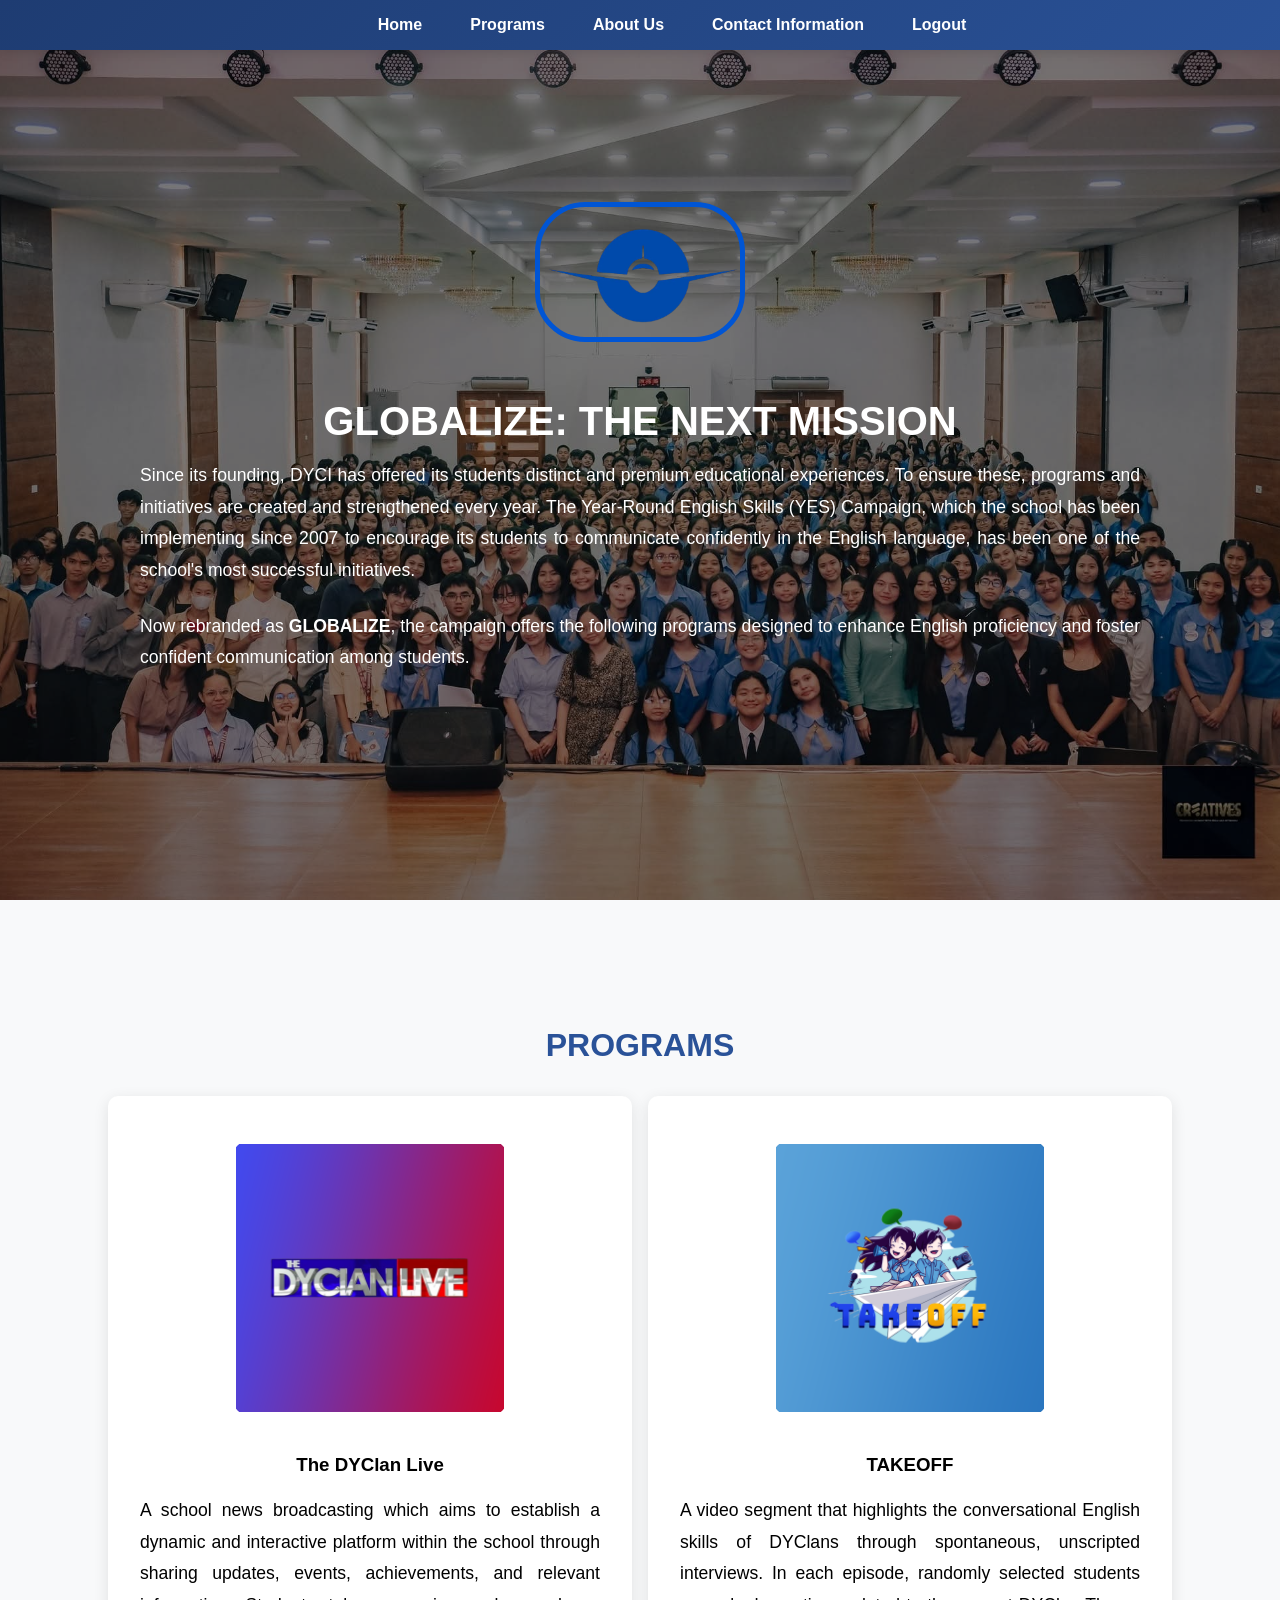
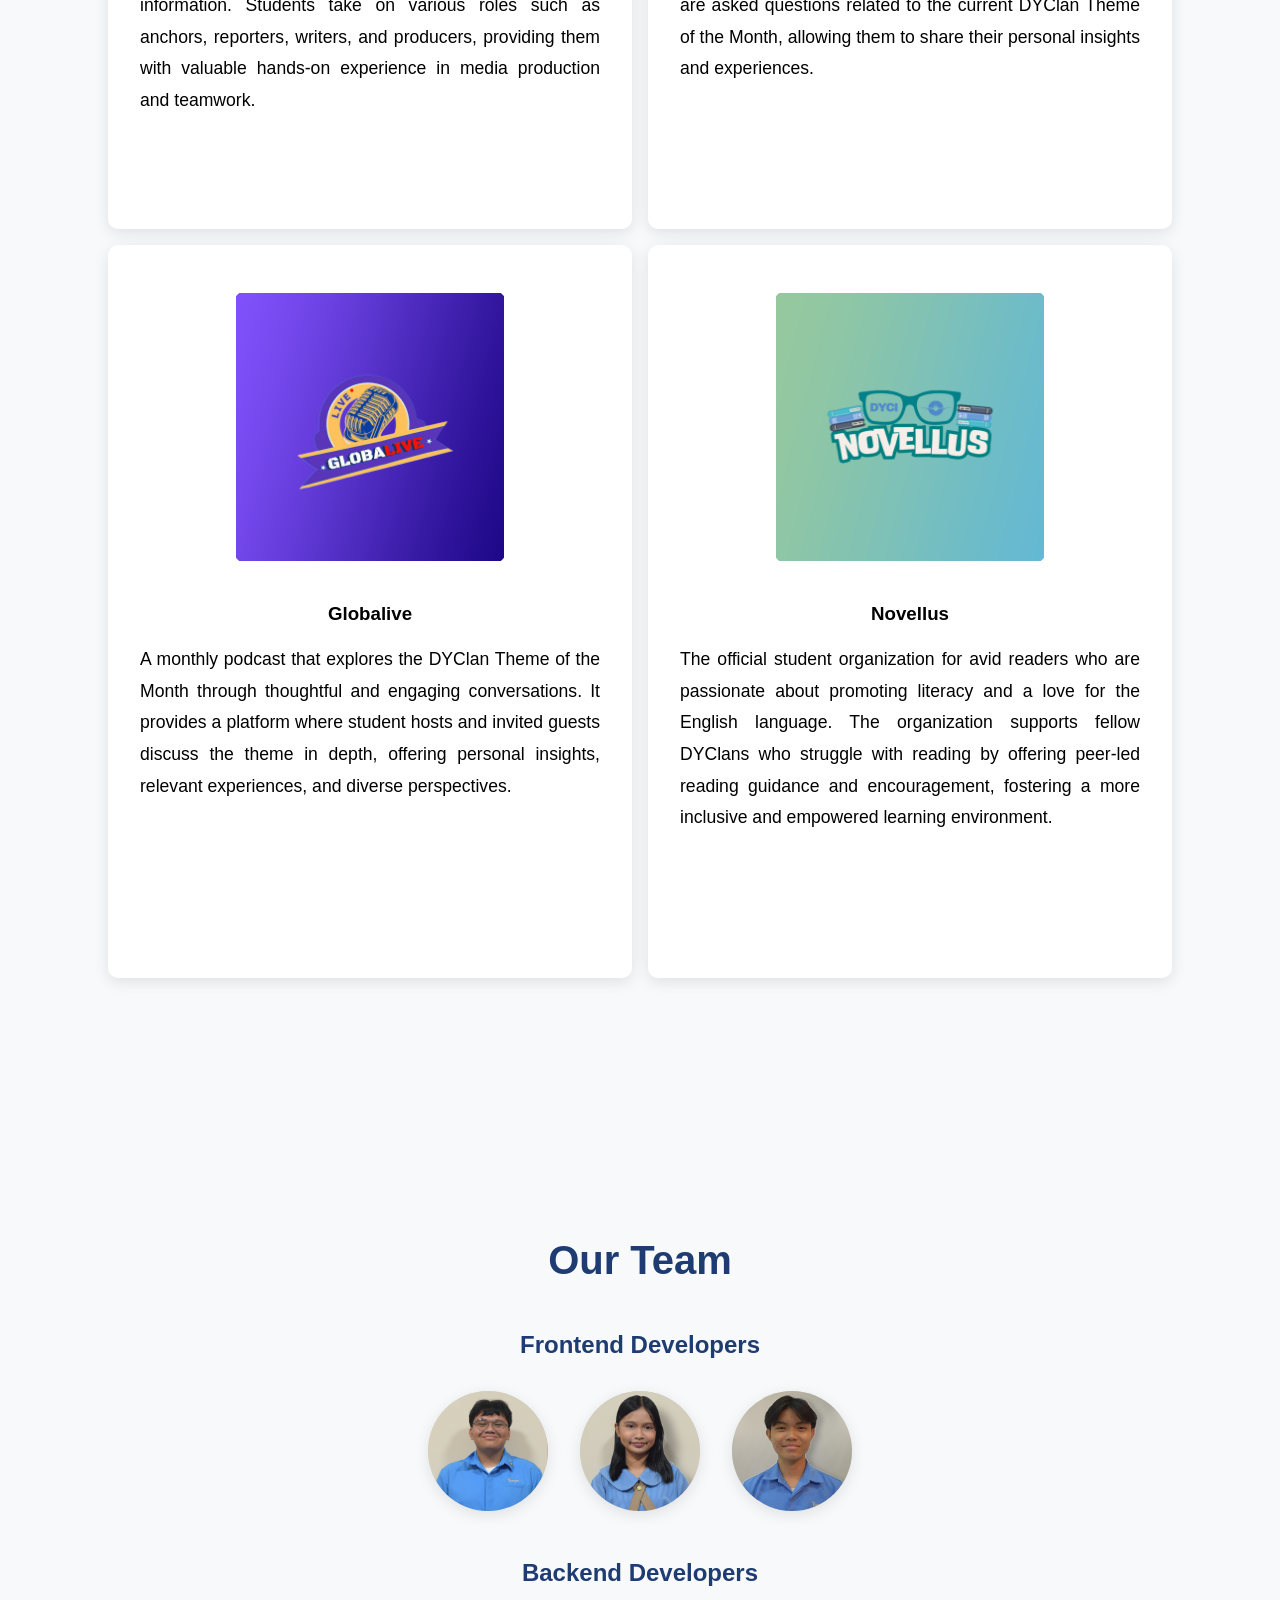
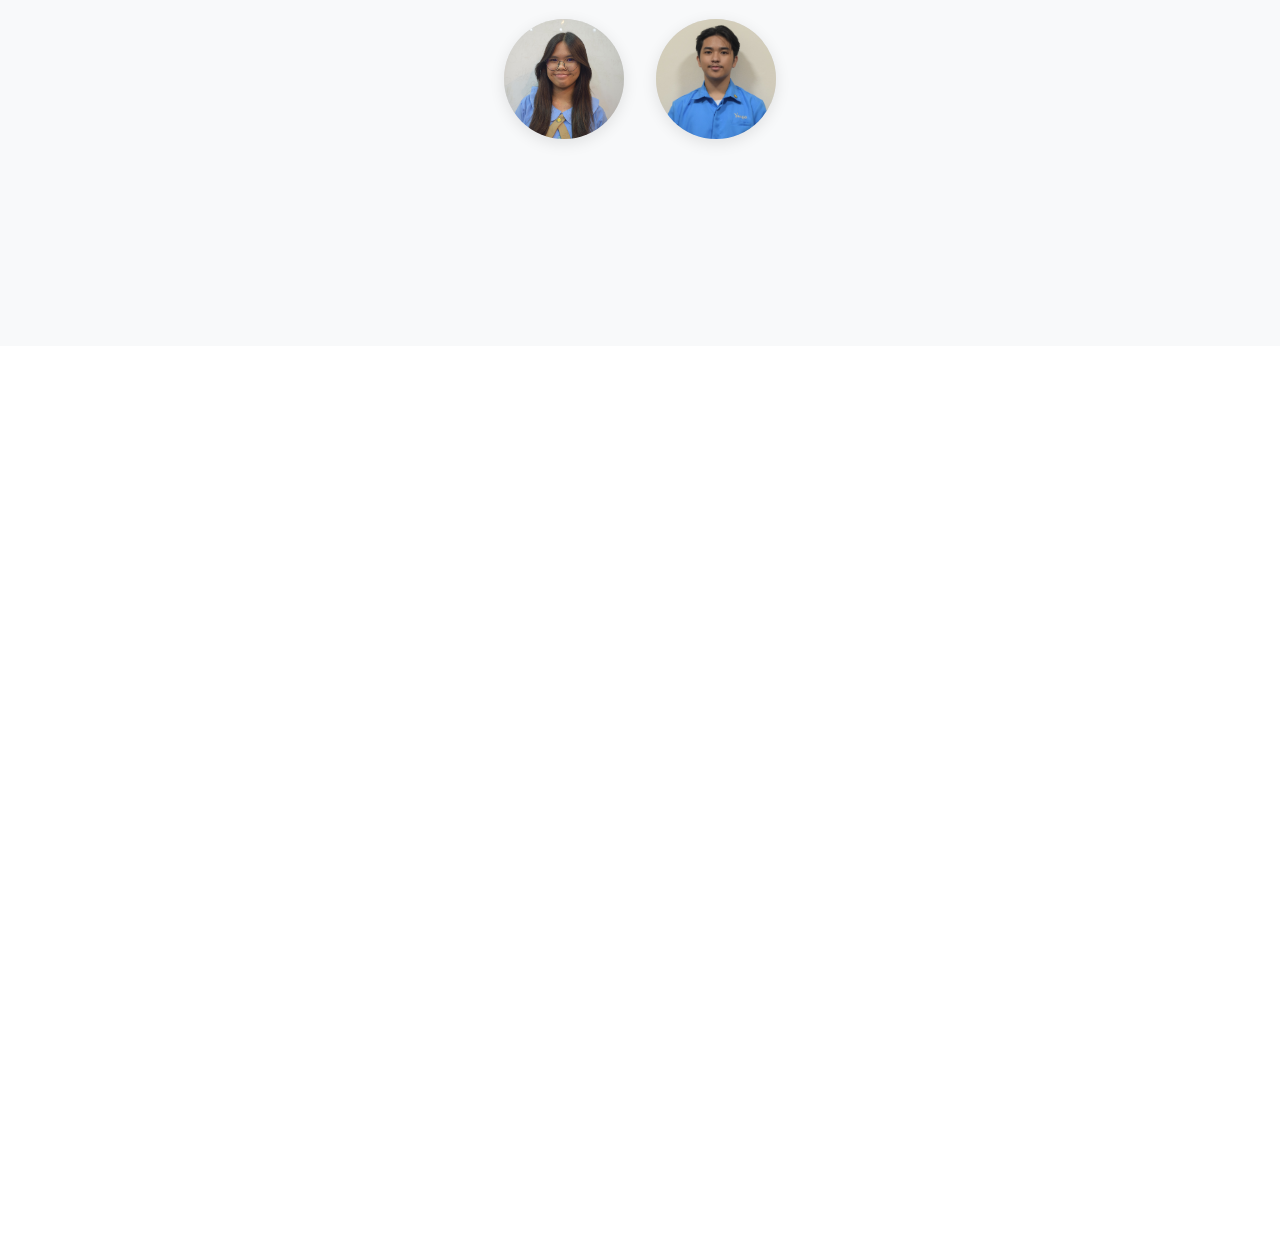
<file: index.html>
<!DOCTYPE html>
<html lang="en">
<head>
  <meta charset="UTF-8">
  <meta name="viewport" content="width=device-width, initial-scale=1.0">
  <title>GLOBALIZE: The Next Mission</title>

  <style>
    /* GENERAL STYLES */
    body {
      font-family: 'Segoe UI', Tahoma, Geneva, Verdana, sans-serif;
      text-align: center;
      margin: 0;
    }

    html {
      scroll-behavior: smooth;
    }

    /* NAVIGATION BAR */
    nav {
      background: linear-gradient(135deg, #1e3c72 0%, #2a5298 100%);
      padding: 1rem 2rem;
      position: fixed;
      z-index: 2;
      width: 100%;
      z-index: 1000;
	  box-shadow: 0 2px 10px rgba(0,0,0,0.1);
    }

    nav ul {
      list-style: none;
      justify-content: center;
      display: flex;
      gap: 3rem;
      margin: 0;
      padding: 0;
    }

    nav a {
      color: white;
      text-decoration: none;
      font-weight: bold;
    }

    nav a:hover {
      text-decoration: underline;
    }

    /* HERO SECTION (Logo + Home Content) */
    #home {
      position: relative;
      background-image: url("IMAGES/glizebg.jpg");
      background-size: cover;
      background-position: center;
      background-repeat: no-repeat;
      min-height: 100vh;
      color: white;
      display: flex;
      flex-direction: column;
      justify-content: center;
      align-items: center;
      padding: 0px 20px;
    }

    /* Dark overlay for readability */
    #home::before {
      content: "";
      position: absolute;
      inset: 0;
      background: rgba(0, 0, 0, 0.5);
      z-index: 0;
    }

    #home * {
      position: relative;
      z-index: 1;
    }

    .glizeimg img {
      width: 200px;
      border-radius: 50px;
      border: 5px solid #0055d4;
      margin-bottom: 20px;
    }

    h2 {
      color:#2a5298;
      font-size: 2rem;
      margin-bottom: 2rem;
    }

    h1 {
      color: #ffffff;
      text-align: center;
      font-size: 2.5rem;
      margin-bottom: 1rem;
    }

    p {
      max-width: 1000px;
      margin: 0 auto 1.5rem auto;
      text-align: justify;
      font-size: 1.1rem;
      line-height: 1.8;
    }

    /* ABOUT US SECTION */
#aboutus {
  background-color: #f8f9fa;
  min-height: 100vh;
  display: flex;
  flex-direction: column;
  justify-content: center;
  align-items: center;
  padding: 0px 20px;
  margin: 0;
  box-sizing: border-box;
}

/* MAIN CONTAINER FOR THE TEAM */
.team-section {
  max-width: 1000px;
  width: 100%;
  margin: 0 auto;
}

/* SECTION TITLE (Our Team) */
.team-section > h2 {
  text-align: center;
  font-size: 2.5rem;
  color: #1e3c72;
  margin-bottom: 3rem;
}

/* --- GROUP (Frontend / Backend Developers) --- */
.team-group {
  margin-bottom: 3rem;
}

/* GROUP TITLE (Frontend Developers, Backend Developers) */
.team-group h3 {
  color: #1e3c72;
  margin-bottom: 2rem;
  font-size: 1.5rem;
}

/* TEAM MEMBER CONTAINER */
.team-members {
  display: flex;
  justify-content: center;
  gap: 2rem;
  flex-wrap: wrap;
}

/* INDIVIDUAL MEMBER CONTAINER */
.member-circle {
  position: relative;
  display: flex;
  flex-direction: column;
  align-items: center;
  cursor: pointer;
}

/* CIRCLE FOR PROFILE IMAGE */
.circle {
  width: 120px;
  height: 120px;
  border-radius: 50%;
  overflow: hidden;
  box-shadow: 0 4px 15px rgba(0, 0, 0, 0.1);
  transition: all 0.3s ease;
  display: flex;
  align-items: center;
  justify-content: center;
  background-color: #e0e0e0;
}

/* IMAGE INSIDE CIRCLE */
.circle img {
  width: 100%;
  height: 100%;
  object-fit: cover;
}

/* HOVER EFFECT FOR PROFILE CIRCLE */
.circle:hover {
  transform: scale(1.1);
  box-shadow: 0 8px 25px rgba(0, 0, 0, 0.2);
}

/* HIDDEN INFO CARD BELOW PROFILE */
.hover-card {
  position: absolute;
  top: 140px;
  background: white;
  padding: 1rem;
  border-radius: 8px;
  box-shadow: 0 4px 12px rgba(0, 0, 0, 0.1);
  text-align: center;
  min-width: 180px;
  opacity: 0;
  visibility: hidden;
  transition: all 0.3s ease;
  z-index: 10;
}

/* SHOW INFO CARD WHEN HOVERING PROFILE */
.member-circle:hover .hover-card {
  opacity: 1;
  visibility: visible;
}

/* NAME INSIDE HOVER CARD */
.hover-card h4 {
  color: #2a5298;
  text-align: center;
  margin-bottom: 0.5rem;
  font-size: 1rem;
}

/* ROLE OR POSITION INSIDE HOVER CARD */
.hover-card p {
  text-align: center;
  color: #666;
  font-size: 0.9rem;
}

    #programs {
      padding: 100px 20px;
      background: #f8f9fa;
      min-height: 100vh;
    }

  .programs-grid{
    display: grid;
    grid-template-columns: repeat(2, 1fr);
    gap: 5rem;
    max-width: 1000px;
    margin: 0 auto;
    margin-bottom: 2rem;
    justify-items: center;
    align-items: stretch;
	grid-auto-rows: 1fr;
  }

  .programs-card{
    background-color: white;
    border-radius: 10px;
    padding: 2rem;
    box-shadow: 0 4px 15px rgba(0, 0, 0, 0.1);
    transition: transform 0.3s ease, box-shadow 0.3 ease;
    cursor: pointer;
    width: 100%;
    min-width: 350px;
    display: flex;
    flex-direction: column;
    justify-content: space-between;
	align-items: center;
    text-align: center;
	height: 100%;
  }

  .programs-card p {
    flex-grow: 1;
    margin-bottom: 1rem;
    max-height: none;
    overflow: visible;
  }

  .programs-card:hover{
    transform: translateY(-5px);
    box-shadow: 0 8px 25px rgba(0, 0, 0, 0.15);
  }


.program-logo,
.program-logo1,
.program-logo2,
.program-logo3 {
  width: 300px;
  height: 300px;
  border-radius: 60px; 
  background-color: #ffffff;
  display: flex;
  justify-content: center;
  align-items: center;
  overflow: hidden;
  box-sizing: border-box; 
  padding: 1rem; 
  margin-bottom: 0.5rem; 
}


.program-logo img,
.program-logo1 img,
.program-logo2 img,
.program-logo3 img {
  width: 100%; 
  height: 100%; 
  object-fit: contain;
  object-position: center; 
  display: block;
}

   #contact {
        background: linear-gradient(135deg, #1e3c72 0%, #2a5298 100%);
        color: white;
		min-height: 100vh;
        display: flex;
		flex-direction: column;
		justify-content: center;
		align-items: center;
		padding: 0px 20px;
		margin: 0;
		box-sizing: border-box;
		text-align: center;
		background-repeat: no-repeat;
		background-attachment: fixed;
		overflow: hidden;
      }

      #contact h1 {
        color: white;
		font-size: 2.5rem;
		margin-bottom: 1rem;
        line-height: 1.2;
      }

      .contact-info{
        max-width: 600px;
        margin: 0 auto;
        text-align: center;
      }

      .contact-item{
        background: rgba(255,255,255,0.1);
        padding: 1rem;
        border-radius: 8px;
        margin-bottom: 2rem;
        font-size: 1.2rem;
      }

      .contact-item a{
        color: white;
        text-decoration: none;
      }

      .contact-item a:hover{
		text-decoration: underline;
		}
  </style>
</head>

<body>
  <!-- Navigation -->
  <nav>
    <ul>
      <li><a href="#home">Home</a></li>
      <li><a href="#programs">Programs</a></li>
      <li><a href="#aboutus">About Us</a></li>
      <li><a href="#contact">Contact Information</a></li>
      <li><a href="../logout.php">Logout</a></li>
    </ul>
  </nav>

  <!-- Hero / Home Section -->
  <section id="home">
    <div class="glizeimg">
      <img src="IMAGES/glize logo.PNG" alt="globalize logo">
    </div>
    <h1>GLOBALIZE: THE NEXT MISSION</h1>
    <p>Since its founding, DYCI has offered its students distinct and premium educational experiences. To ensure these, programs and initiatives are created and strengthened every year. The Year-Round English Skills (YES) Campaign, which the school has been implementing since 2007 to encourage its students to communicate confidently in the English language, has been one of the school's most successful initiatives.</p>
    <p>Now rebranded as <b>GLOBALIZE</b>, the campaign offers the following programs designed to enhance English proficiency and foster confident communication among students.</p>
  </section>

  <section id="programs">
    <h2>PROGRAMS</h2>
    <div class="programs-grid">

  <div class="programs-card" onclick="window.location.href='DLIVE.html'">
         <div class="program-logo">
          <img src="IMAGES/dlivelogo.png" alt="dycianlive">
         </div>
          <h3>The DYClan Live</h3>
          <p>A school news broadcasting which aims to establish a dynamic and interactive platform within the school through sharing updates, events, achievements, and relevant information. Students take on various roles such as anchors, reporters, writers, and producers, providing them with valuable hands-on experience in media production and teamwork.</p>
        </div>

        <div class="programs-card" onclick="window.location.href='TAKEOFF.html'">
           <div class="program-logo1">
          <img src="IMAGES/takeofflogo.png" alt="takeofflogo">
            </div>
            <h3>TAKEOFF</h3>
          <p> A video segment that highlights the conversational English skills of DYClans through spontaneous, unscripted interviews. In each episode, randomly selected students are asked questions related to the current DYClan Theme of the Month, allowing them to share their personal insights and experiences.</p>
        </div>

          <div class="programs-card" onclick="window.location.href='GLIVE.html'">
          <div class="program-logo2">
          <img src="IMAGES/globalivelogo.png" alt="globalivelogo">
          </div>
          <h3>Globalive</h3>
          <p>A monthly podcast that explores the DYClan Theme of the Month through thoughtful and engaging conversations. It provides a platform where student hosts and invited guests discuss the theme in depth, offering personal insights, relevant experiences, and diverse perspectives.</p>
        </div>

         <div class="programs-card" onclick="window.location.href='novellus.html'">
          <div class="program-logo3">
          <img src="IMAGES/novelluslogo.png" alt="novellus">
          </div>
          <h3>Novellus</h3>
          <p>The official student organization for avid readers who are passionate about promoting literacy and a love for the English language. The organization supports fellow DYClans who struggle with reading by offering peer-led reading guidance and encouragement, fostering a more inclusive and empowered learning environment.</p>
        </div>
      </div>
  </section>

  <!-- About Us Section -->
  <section id="aboutus">
    <div class="team-section">

      <h2>Our Team</h2>

      <!-- Frontend Developers Group-->
      <div class="team-group">
        <h3>Frontend Developers</h3>
        <div class="team-members">

          <div class="member-circle">
            <div class="circle">
              <img src="IMAGES/Gregg.jpg">
            </div>
            <div class="hover-card">
              <h4>Gregg Lawrence Peñalosa</h4>
              <p>Frontend Developer</p>
            </div>
          </div>

          <div class="member-circle">
            <div class="circle">
              <img src="IMAGES/Jaimiel.jpg">
            </div>
            <div class="hover-card">
              <h4>Jaimiel Elise <br> Lising </br> </h4>
              <p>Frontend Developer</p>
            </div>
          </div>

          <div class="member-circle">
            <div class="circle">
              <img src="IMAGES/Marcel.jpg">
            </div>
            <div class="hover-card">
              <h4>Marcel Isaah <br> Del Rosario </br> </h4>
              <p>Frontend Developer</p>
            </div>
          </div>

        </div>
      </div>

      <!-- Backend Developers Group-->
      <div class="team-group">
        <h3>Backend Developers</h3>
        <div class="team-members">

          <div class="member-circle">
            <div class="circle">
              <img src="IMAGES/Freya.jpg">
            </div>
            <div class="hover-card">
              <h4>Freya Marie <br> Celestino </br> </h4>
              <p>Backend Developer</p>
            </div>
          </div>

          <div class="member-circle">
            <div class="circle">
              <img src="IMAGES/Edrei.jpg">
            </div>
            <div class="hover-card">
              <h4>Edrei Ian <br> Papong </br> </h4>
              <p>Backend Developer</p>
            </div>
          </div>
        </div>
      </div>

    </div>
  </section>

  <!-- Contact Section -->
  <section id="contact">
    <h1>Contact Information</h1>
    <div class="contact-info">

      <div class="contact-item">
        <strong>Email:</strong><br>
        <a href="mailto:globalize.dyci@gmail.com">globalize.dyci@gmail.com</a>
      </div>

      <div class="contact-item">
        <strong>Phone:</strong><br>
        <a href="tel:09123456789">0912-345-6789</a>
      </div>

      <p style="margin-top: 2rem; opacity: 0.9;">
        Feel free to reach out to us for any inquiries about the GLOBALIZE programs or collaboration opportunities.
      </p>
    </div>
  </section>

</body>
</html>
</file>
